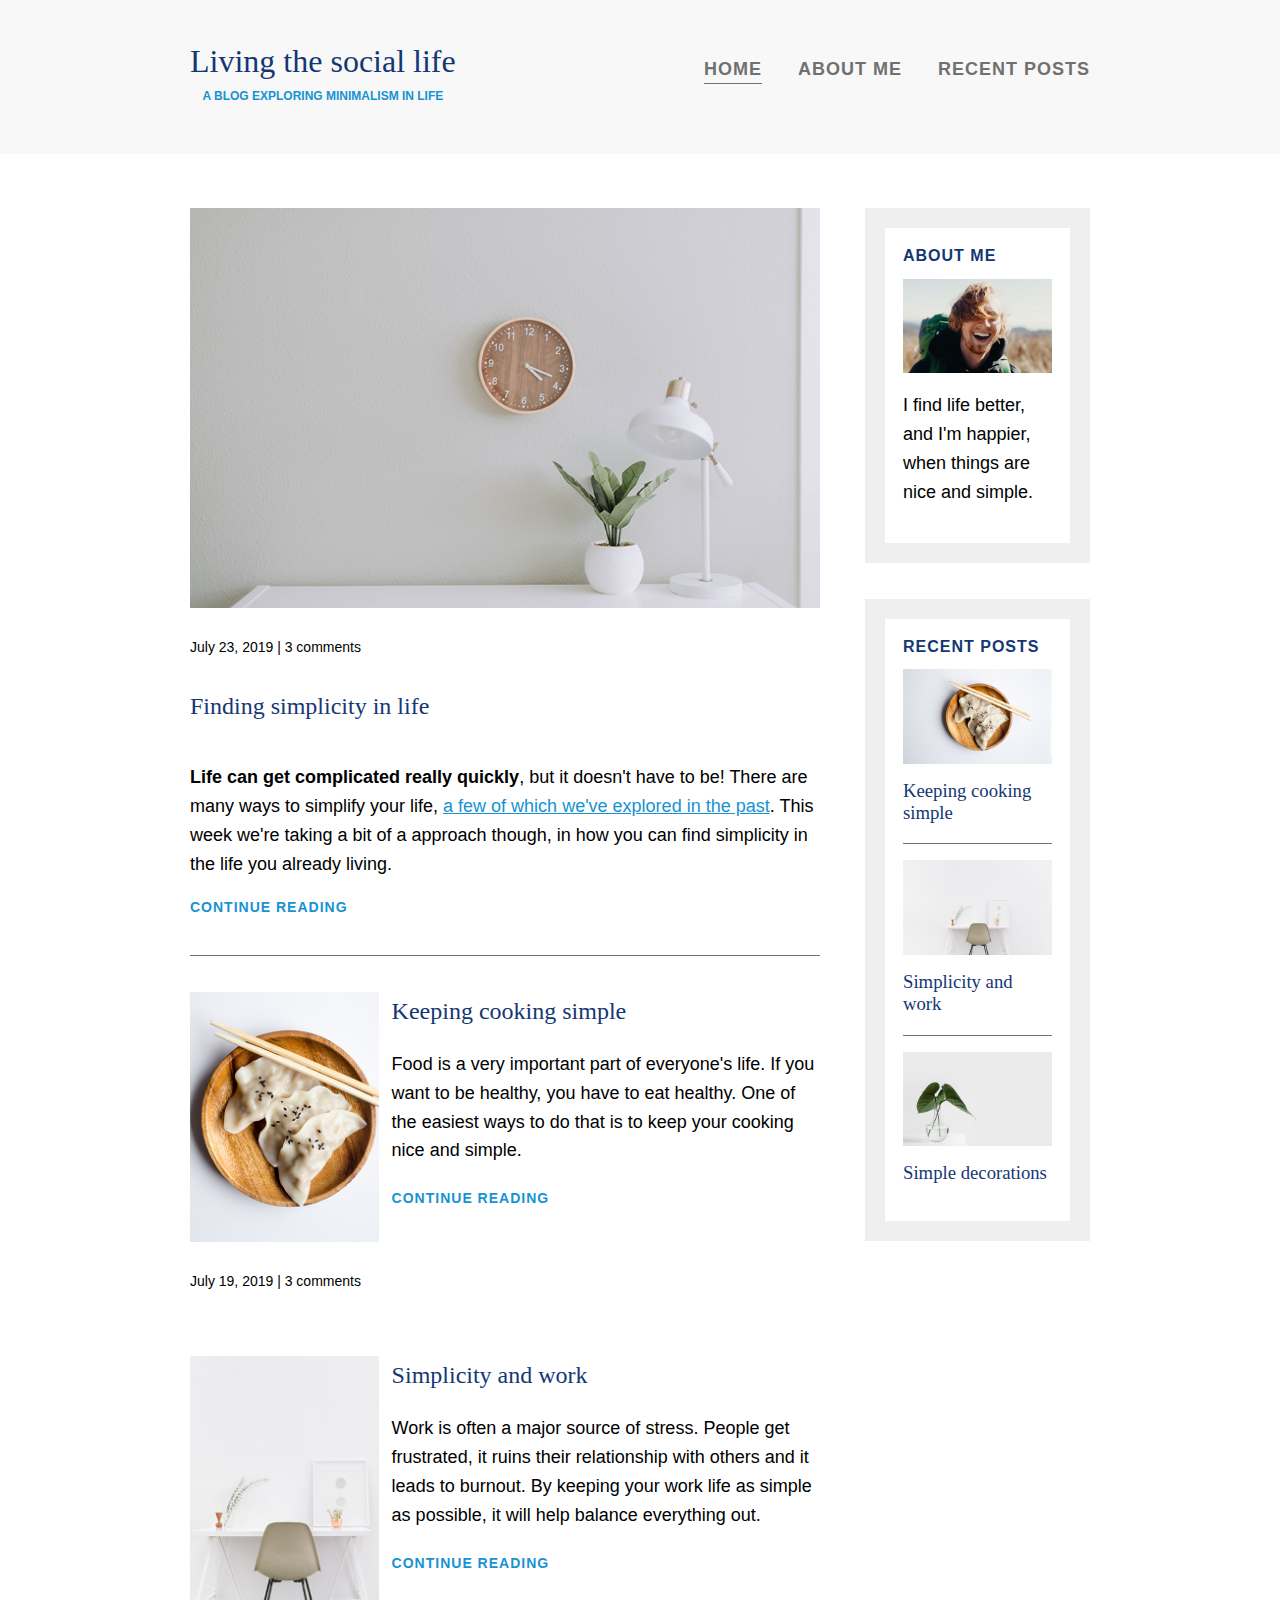
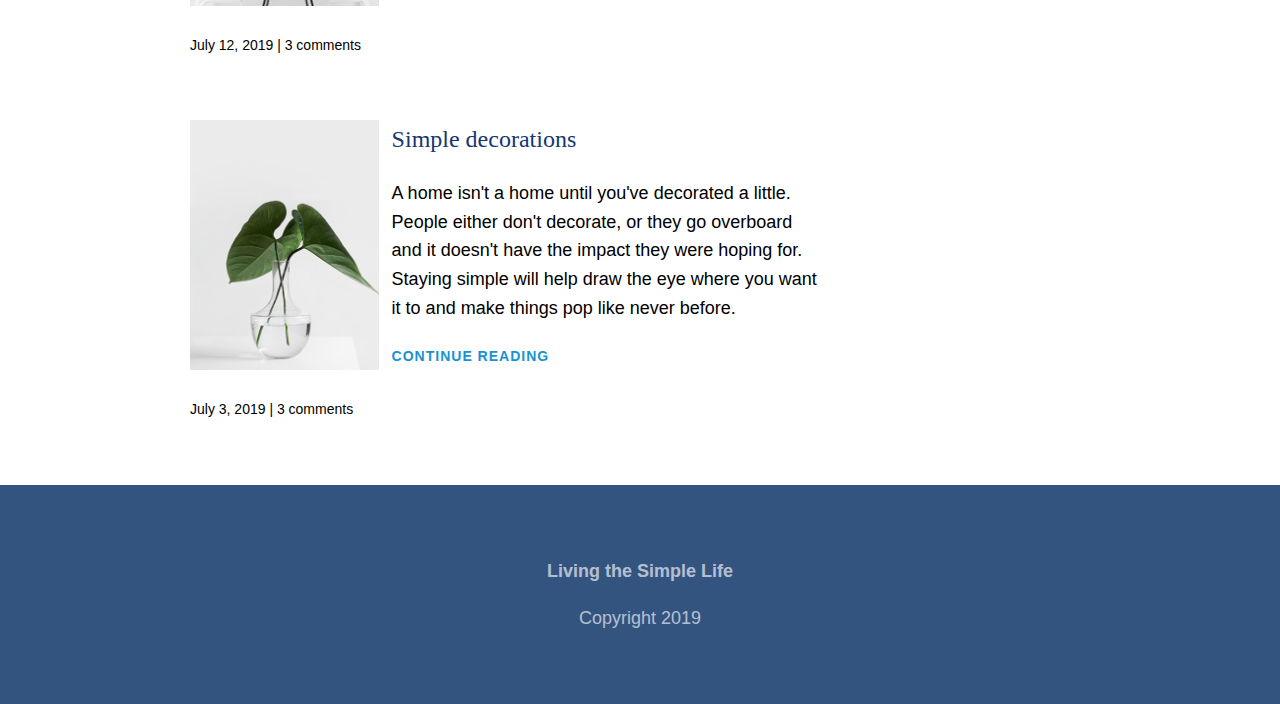
<file: index.html>
<!DOCTYPE html>
<html lang="en">
<head>
    <meta charset="UTF-8">
    <meta name="viewport" content="width=device-width, initial-scale=1.0">
    <link rel="stylesheet" href="style.css">
    <link href="https://fonts.googleapis.com/css?family=Lora|Ubuntu:300,400,700&display=swap"> 
    <title>Living simple life</title>
</head>
<body>
    <header>
        <div class="container container-flex">
            <div class="site-title">
                <h1>Living the social life</h1>
                <p class="subtitle">A blog exploring minimalism in life</p>
            </div>
            <nav>
                <ul>
                    <li><a href="index.html" class="current-page">Home</a></li>
                    <li><a href="about-me.html">About me</a></li>
                    <li><a href="recent-posts.html">Recent posts</a></li>
                </ul>
            </nav>
        </div>
    </header>

    <div class="container container-flex">
        <main role="main">

            <article class="article-featured">
                <h2 class="article-title">Finding simplicity in life</h2>
                <img src="img/life.jpg" alt="white room" class="article-image">
                <p class="article-info">July 23, 2019  |  3 comments</p>
                <p class="article-body"><strong>Life can get complicated really quickly</strong>, but it doesn't have to be! 
                    There are many ways to simplify your life, <a href="#">a few of which we've explored in the past</a>. 
                    This week we're taking a bit of a approach though, in how you can find simplicity in the 
                    life you already living.</p>
                <a href="#" class="article-read-more">CONTINUE READING</a>
            </article>

            <article class="article-recent">
                <div class="article-recent-main">
                    <h2 class="article-title">Keeping cooking simple</h2>
                    <p class="article-body">Food is a very important part of
                         everyone's life. If you want to be healthy, you have to eat healthy.
                          One of the easiest ways to do that is to keep your cooking nice and simple.</p>
                    <a href="#" class="article-read-more">CONTINUE READING</a>
                </div>
                <div class="article-recent-secondary">
                    <img src="img/food.jpg" alt="dumpings" class="article-image">
                    <p class="article-info">July 19, 2019  |  3 comments</p>
                </div>
            </article>

            <article class="article-recent">
                <div class="article-recent-main">
                    <h2 class="article-title">Simplicity and work</h2>
                    <p class="article-body">Work is often a major source of stress.
                        People get frustrated, it ruins their relationship with others and it
                         leads to burnout. By keeping your work life as simple as possible,
                          it will help balance everything out.</p>
                    <a href="#" class="article-read-more">CONTINUE READING</a>
                </div>
                <div class="article-recent-secondary">
                    <img src="img/work.jpg" alt="work desk" class="article-image">
                    <p class="article-info">July 12, 2019  |  3 comments</p>
                </div>
            </article>

            <article class="article-recent">
                <div class="article-recent-main">
                    <h2 class="article-title">Simple decorations</h2>
                    <p class="article-body">A home isn't a home until 
                        you've decorated a little. People either don't decorate,
                         or they go overboard and it doesn't have the impact they
                          were hoping for. Staying simple will help draw the eye
                           where you want it to and make things pop like never before.</p>
                    <a href="#" class="article-read-more">CONTINUE READING</a>
                </div>
                <div class="article-recent-secondary">
                    <img src="img/deco.jpg" alt="decoration" class="article-image last-image">
                    <p class="article-info">July 3, 2019  |  3 comments</p>
                </div>
            </article>

        </main>
        <aside class="sidebar">

            <div class="sidebar-widget">
                <h2 class="widget-title">About me</h2>
                <img src="img/about-me.jpg" alt="me" class="widget-image">
                <p class="widget-body">I find life better, and I'm happier, when things are nice and simple.</p>
            </div>

            <div class="sidebar-widget">
                <h2 class="widget-title">Recent posts</h2>
                <div class="widget-recent-post">
                    <h3 class="widget-recent-post-title">Keeping cooking simple</h3>
                    <img src="img/food.jpg" alt="food" class="widget-image">
                </div>

                <h2 class="widget-title"></h2>
                <div class="widget-recent-post">
                    <h3 class="widget-recent-post-title">Simplicity and work</h3>
                    <img src="img/work.jpg"" alt="work" class="widget-image">
                </div>

                <h2 class="widget-title"></h2>
                <div class="widget-recent-post">
                    <h3 class="widget-recent-post-title">Simple decorations</h3>
                    <img src="img/deco.jpg" alt="decoration" class="widget-image">
                </div>
            </div>

        </aside>

    </div>

    <footer>
        <p><strong>Living the Simple Life</strong></p>
        <p>Copyright 2019</p>
    </footer>


</body>
</html>
</file>
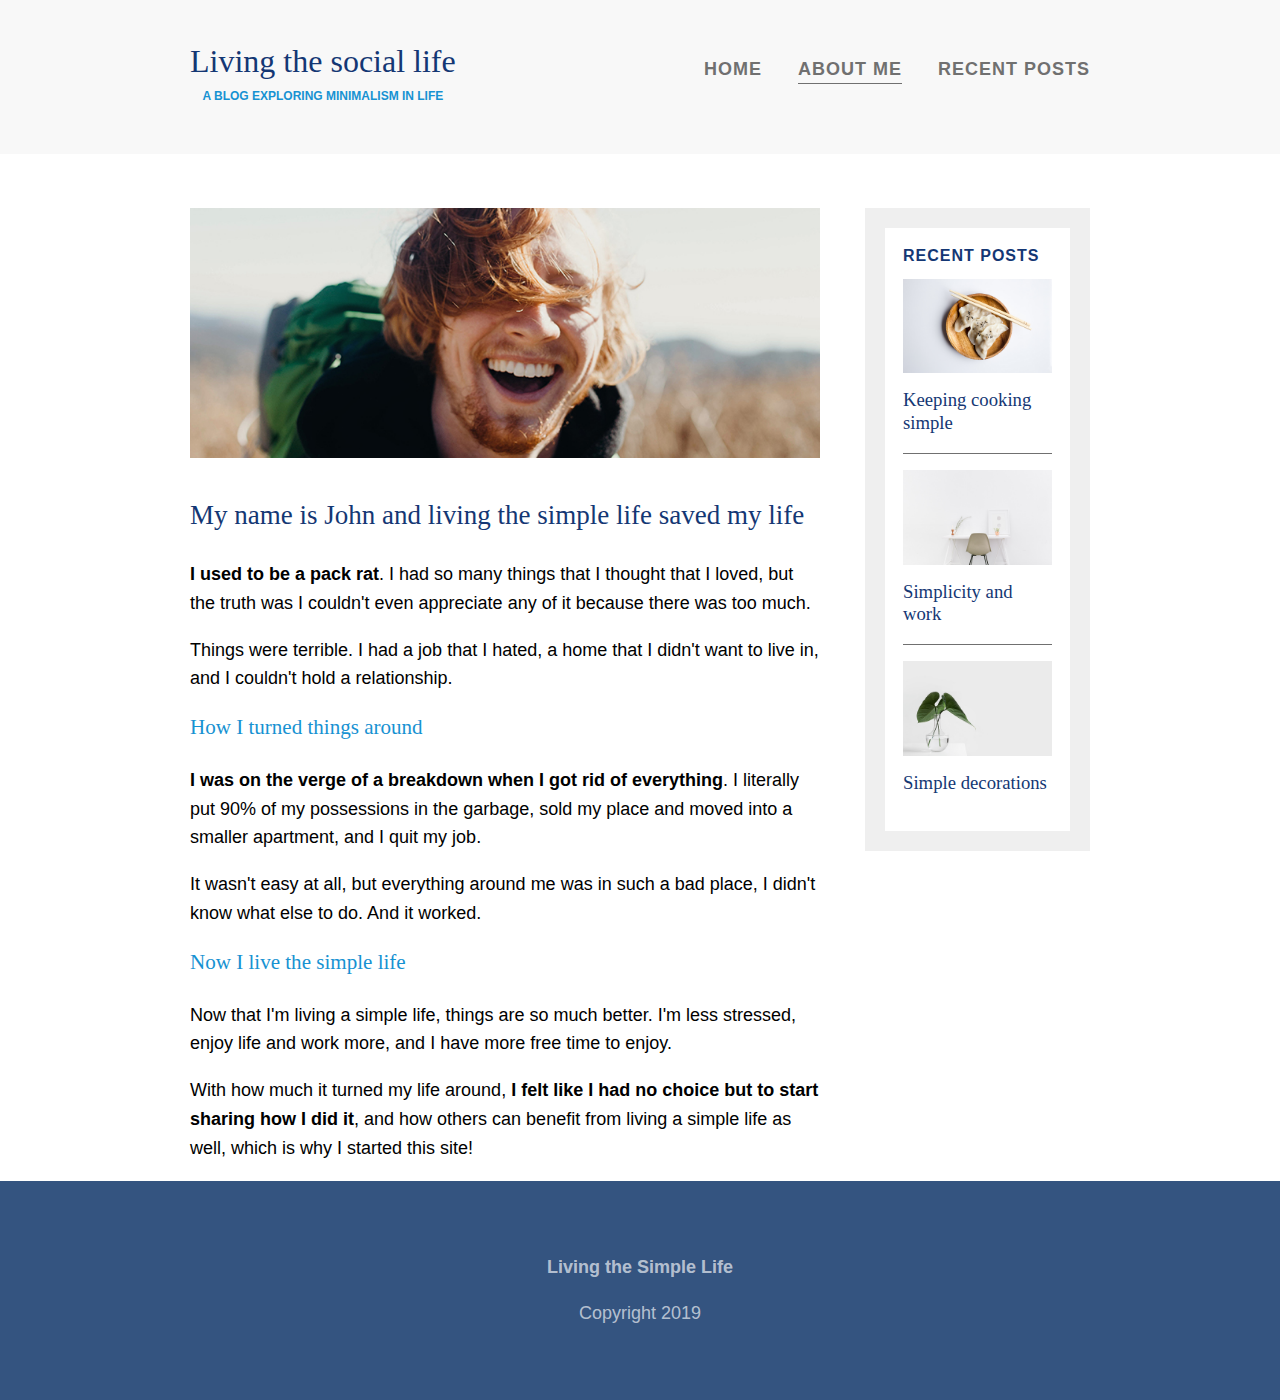
<file: about-me.html>
<!DOCTYPE html>
<html lang="en">
<head>
    <meta charset="UTF-8">
    <meta name="viewport" content="width=device-width, initial-scale=1.0">
    <link rel="stylesheet" href="style.css">
    <link href="https://fonts.googleapis.com/css?family=Lora|Ubuntu:300,400,700&display=swap"> 
    <title>Living simple life</title>
</head>
<body>
    <header>
        <div class="container container-flex">
            <div class="site-title">
                <h1>Living the social life</h1>
                <p class="subtitle">A blog exploring minimalism in life</p>
            </div>
            <nav>
                <ul>
                    <li><a href="index.html">Home</a></li>
                    <li><a href="about-me.html" class="current-page">About me</a></li>
                    <li><a href="recent-posts.html">Recent posts</a></li>
                </ul>
            </nav>
        </div>
    </header>

    <div class="container container-flex">
        <main role="main">
            <img src="img/about-me.jpg" class="image-full">
            <h2>My name is John and living the simple life saved my life</h2>

            <p><strong>I used to be a pack rat</strong>. I had so many things that I thought that I loved, but the truth was I couldn't even appreciate any of it because there was too much.</p>
            <p>Things were terrible. I had a job that I hated, a home that I didn't want to live in, and I couldn't hold a relationship.</p>

            <h3>How I turned things around</h3>
            <p><strong>I was on the verge of a breakdown when I got rid of everything</strong>. I literally put 90% of my possessions in the garbage, sold my place and moved into a smaller apartment, and I quit my job.</p>
            <p>It wasn't easy at all, but everything around me was in such a bad place, I didn't know what else to do. And it worked.</p>

            <h3>Now I live the simple life</h3>
            <p>Now that I'm living a simple life, things are so much better. I'm less stressed, enjoy life and work more, and I have more free time to enjoy.</p>
            <p>With how much it turned my life around, <strong>I felt like I had no choice but to start sharing how I did it</strong>, and how others can benefit from living a simple life as well, which is why I started this site!</p>



        </main>
        <aside class="sidebar">

            <div class="sidebar-widget">
                <h2 class="widget-title">Recent posts</h2>
                <div class="widget-recent-post">
                    <h3 class="widget-recent-post-title">Keeping cooking simple</h3>
                    <img src="img/food.jpg" alt="food" class="widget-image">
                </div>

                <h2 class="widget-title"></h2>
                <div class="widget-recent-post">
                    <h3 class="widget-recent-post-title">Simplicity and work</h3>
                    <img src="img/work.jpg"" alt="work" class="widget-image">
                </div>

                <h2 class="widget-title"></h2>
                <div class="widget-recent-post">
                    <h3 class="widget-recent-post-title">Simple decorations</h3>
                    <img src="img/deco.jpg" alt="decoration" class="widget-image">
                </div>
            </div>

        </aside>

    </div>

    <footer>
        <p><strong>Living the Simple Life</strong></p>
        <p>Copyright 2019</p>
    </footer>


</body>
</html>
</file>
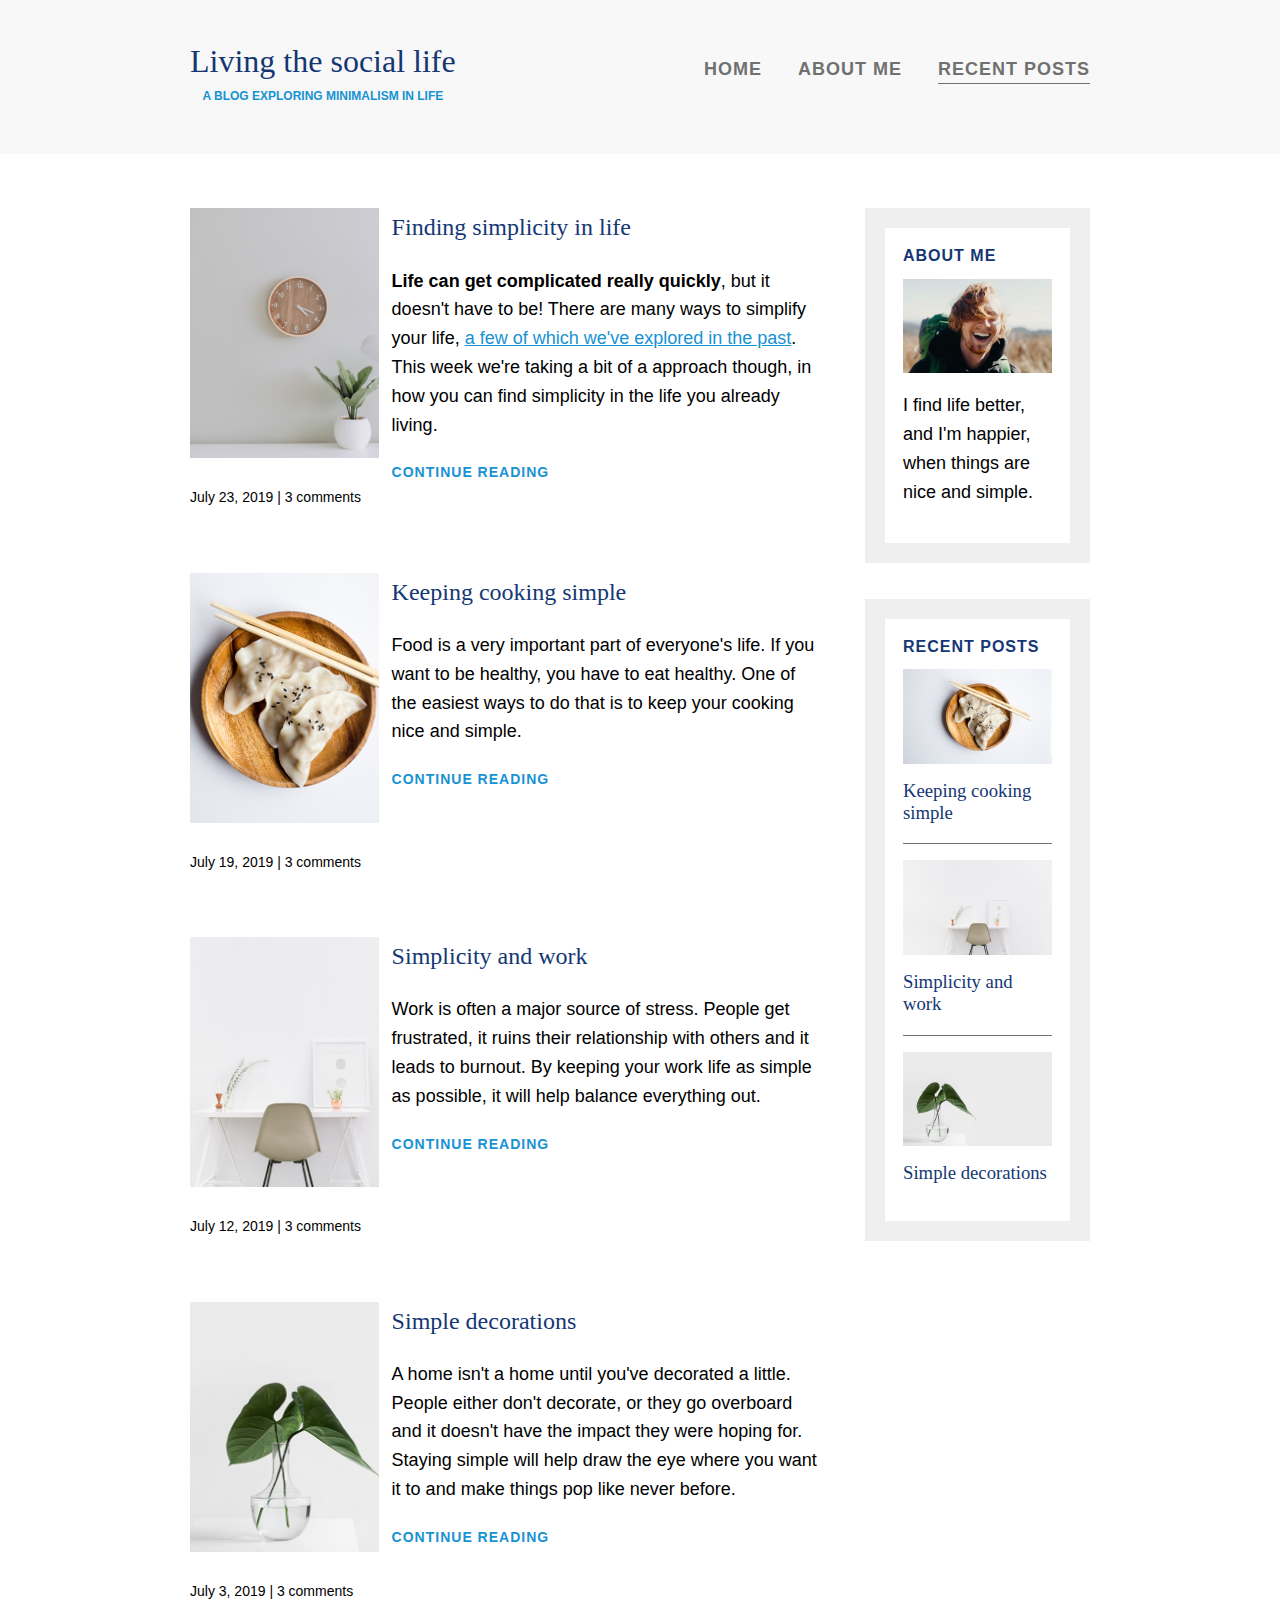
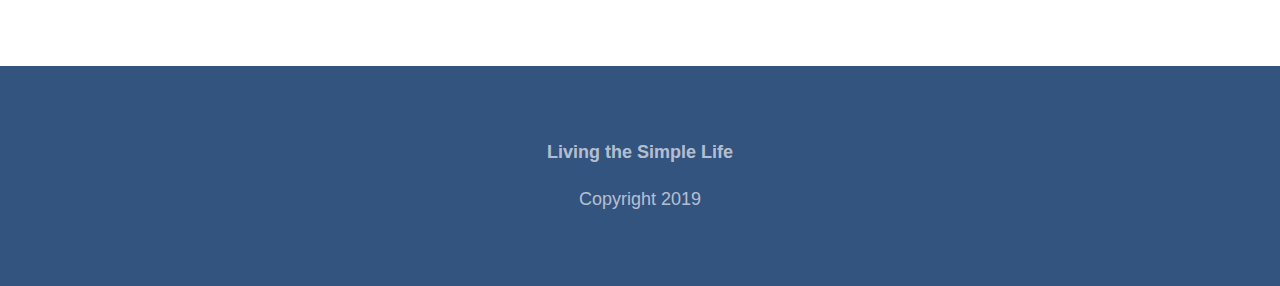
<file: recent-posts.html>
<!DOCTYPE html>
<html lang="en">
<head>
    <meta charset="UTF-8">
    <meta name="viewport" content="width=device-width, initial-scale=1.0">
    <link rel="stylesheet" href="style.css">
    <link href="https://fonts.googleapis.com/css?family=Lora|Ubuntu:300,400,700&display=swap"> 
    <title>Living simple life</title>
</head>
<body>
    <header>
        <div class="container container-flex">
            <div class="site-title">
                <h1>Living the social life</h1>
                <p class="subtitle">A blog exploring minimalism in life</p>
            </div>
            <nav>
                <ul>
                    <li><a href="index.html">Home</a></li>
                    <li><a href="about-me.html">About me</a></li>
                    <li><a href="recent-posts.html" class="current-page">Recent posts</a></li>
                </ul>
            </nav>
        </div>
    </header>

    <div class="container container-flex">
        <main role="main">

            <article class="article-recent">
                <div class="article-recent-main">
                    <h2 class="article-title">Finding simplicity in life</h2>
                    <p class="article-body"><strong>Life can get complicated really quickly</strong>, but it doesn't have to be! 
                        There are many ways to simplify your life, <a href="#">a few of which we've explored in the past</a>. 
                        This week we're taking a bit of a approach though, in how you can find simplicity in the 
                        life you already living.</p>
                    <a href="#" class="article-read-more">CONTINUE READING</a>
                </div>
                <div class="article-recent-secondary">
                    <img src="img/life.jpg" alt="white room" class="article-image">
                    <p class="article-info">July 23, 2019  |  3 comments</p>
                </div>
            </article>

            <article class="article-recent">
                <div class="article-recent-main">
                    <h2 class="article-title">Keeping cooking simple</h2>
                    <p class="article-body">Food is a very important part of
                         everyone's life. If you want to be healthy, you have to eat healthy.
                          One of the easiest ways to do that is to keep your cooking nice and simple.</p>
                    <a href="#" class="article-read-more">CONTINUE READING</a>
                </div>
                <div class="article-recent-secondary">
                    <img src="img/food.jpg" alt="dumpings" class="article-image">
                    <p class="article-info">July 19, 2019  |  3 comments</p>
                </div>
            </article>

            <article class="article-recent">
                <div class="article-recent-main">
                    <h2 class="article-title">Simplicity and work</h2>
                    <p class="article-body">Work is often a major source of stress.
                        People get frustrated, it ruins their relationship with others and it
                         leads to burnout. By keeping your work life as simple as possible,
                          it will help balance everything out.</p>
                    <a href="#" class="article-read-more">CONTINUE READING</a>
                </div>
                <div class="article-recent-secondary">
                    <img src="img/work.jpg" alt="work desk" class="article-image">
                    <p class="article-info">July 12, 2019  |  3 comments</p>
                </div>
            </article>

            <article class="article-recent">
                <div class="article-recent-main">
                    <h2 class="article-title">Simple decorations</h2>
                    <p class="article-body">A home isn't a home until 
                        you've decorated a little. People either don't decorate,
                         or they go overboard and it doesn't have the impact they
                          were hoping for. Staying simple will help draw the eye
                           where you want it to and make things pop like never before.</p>
                    <a href="#" class="article-read-more">continue reading</a>
                </div>
                <div class="article-recent-secondary">
                    <img src="img/deco.jpg" alt="decoration" class="article-image last-image">
                    <p class="article-info">July 3, 2019  |  3 comments</p>
                </div>
            </article>

        </main>
        <aside class="sidebar">

            <div class="sidebar-widget">
                <h2 class="widget-title">About me</h2>
                <img src="img/about-me.jpg" alt="me" class="widget-image">
                <p class="widget-body">I find life better, and I'm happier, when things are nice and simple.</p>
            </div>

            <div class="sidebar-widget">
                <h2 class="widget-title">Recent posts</h2>
                <div class="widget-recent-post">
                    <h3 class="widget-recent-post-title">Keeping cooking simple</h3>
                    <img src="img/food.jpg" alt="food" class="widget-image">
                </div>

                <h2 class="widget-title"></h2>
                <div class="widget-recent-post">
                    <h3 class="widget-recent-post-title">Simplicity and work</h3>
                    <img src="img/work.jpg"" alt="work" class="widget-image">
                </div>

                <h2 class="widget-title"></h2>
                <div class="widget-recent-post">
                    <h3 class="widget-recent-post-title">Simple decorations</h3>
                    <img src="img/deco.jpg" alt="decoration" class="widget-image">
                </div>
            </div>

        </aside>

    </div>

    <footer>
        <p><strong>Living the Simple Life</strong></p>
        <p>Copyright 2019</p>
    </footer>


</body>
</html>
</file>
<file: style.css>
body {
    margin: 0;
    font-family: 'Ubuntu', sans-serif;
    font-size: 1.125rem;
    font-weight: 300;
    line-height: 1.6;
}

img {
    max-width: 100%;
    display: block;
}

.image-full {
    width: 100%;
    max-height: 250px;
    object-fit: cover;
    margin-bottom: 2em;
}

h1,
h2,
h3 {
    font-family: 'Lora', serif;
    font-weight: 400;
    color: #143774;
    margin-top: 0;
}

h1 {
    font-size: 2rem;
    margin: 0;
}

h3 {
    color: #1792d2
}

a {
    color: #1792d2;
}

a:hover,
a:focus {
    color: #143774;
}

strong {
    font-weight: 700;
}

/* h1 subtitle */
.subtitle {
    font-weight: 700;
    color: #1792d2;
    font-size: .75rem;
    margin-top: 0;
    text-transform: uppercase;
}

.article-title {
    font-size: 1.5rem;
}

.article-read-more,
.article-info {
    font-size: .875rem;
}

.article-read-more {
    color: #1792d2;
    text-decoration: none;
    font-weight: 700;
    text-transform: uppercase;
    letter-spacing: 1px;
}

.article-read-more:hover,
.article-read-more:focus {
    color: #143774;
    text-decoration: underline;
}

.article-info {
    margin: 2em 0;
}


.widget-recent-post,
.widget-title {
    font-size: 1rem;
    line-height: 1.2;
}

.widget-image {
    margin-bottom: 1em;
}

.widget-title {
    font-family: 'Ubuntu', sans-serif;
    font-weight: 700;
    text-transform: uppercase;
    letter-spacing: 1px;
}

.widget-recent-post-title {
    color: #143774;
}

header {
    background: #f8f8f8;
    padding: 2em 0;
    text-align: center;
    margin-bottom: 3em;
}

footer {
    background: #345480;
    color: rgba(255, 255, 255, .65);
    /* a = alpha */
    /* opacity or trancparency */
    text-align: center;
    padding: 3em 0;
}

.container {
    width: 90%;
    max-width: 900px;
    margin: 0 auto;
}

.container-flex {
    display: flex;
    justify-content: space-between;
    flex-direction: column;
}

@media (min-width: 675px) {
    .container-flex {
        flex-direction: row;
    }

    main {
        width: 70%;
    }

    aside {
        width: 25%;
        min-width: 200px;
        margin-left: 1em;
    }
}

nav ul {
    list-style: none;
    display: flex;
    padding: 0;
    justify-content: center;
}

nav li {
    margin-left: 2em;
}

nav a {
    text-decoration: none;
    text-transform: uppercase;
    letter-spacing: 1px;
    color: #707070;
    font-weight: 700;
    padding: .25em 0;
}

nav a:hover,
nav a:focus {
    color: #1792d2;
}

.current-page {
    border-bottom: 1px solid #707070;
}

.current-page:hover {
    color: #707070
}

@media (max-width: 675px) {
    nav ul {
        flex-direction: column;

    }

    nav li {
        margin: .5em 0;
    }

    .current-page {
        border-bottom: none;
    }
}

/* articles */

.article-featured {
    border-bottom: 1px solid #707070;
    padding-bottom: 2em;
    margin-bottom: 2em;
}

.article-recent {
    display: flex;
    flex-direction: column;
    margin-bottom: 2em;
}

.article-recent-main {
    order: 2;
}

.article-recent-secondary {
    order: 1;
}

@media (min-width: 675px) {
    .article-recent {
        flex-direction: row;
        justify-content: space-between;
    }

    .article-recent-main {
        width: 68%;
    }

    .article-recent-secondary {
        width: 30%;
    }

    .article-featured {
        display: flex;
        flex-direction: column;
    }

    .article-image {
        order: -2;
    }
    
    .article-info {
        order: -1;
    }

    .article-image {
        width: 100%;
        min-height: 250px;
        object-fit: cover;
    }

    .last-image {
        object-position: left;
    }
}

/* widgets */

.sidebar-widget {
    border: 20px solid #efefef;
    margin-bottom: 2em;
    padding: 1em;
}

.widget-recent-post {
    display: flex;
    flex-direction: column;
    border-bottom: 1px solid #707070;
    margin-bottom: 1em;
}

.widget-recent-post:last-child {
    border: none;
    margin: 0;
}

.widget-image {
    order: -1;
}
</file>
